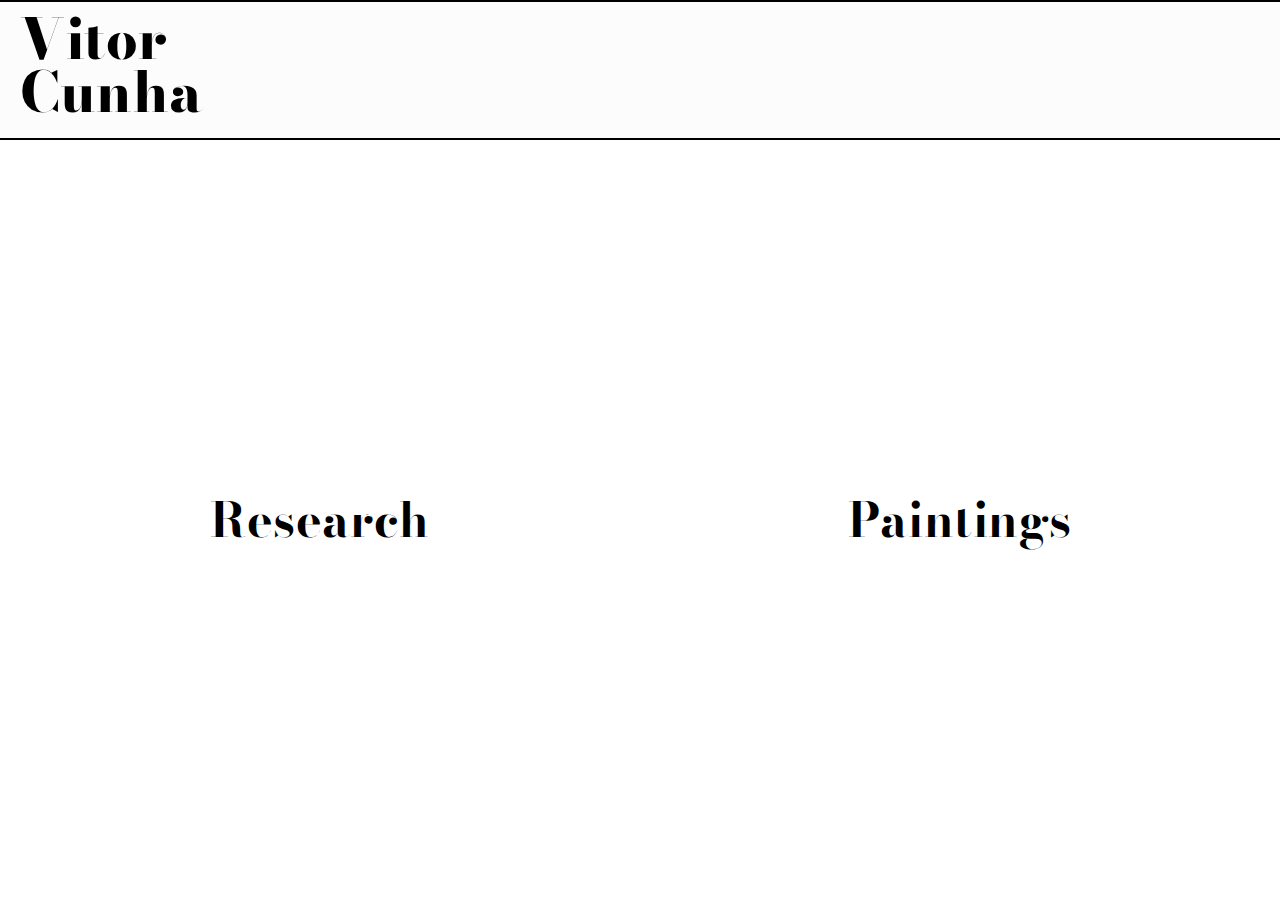
<file: index.html>
<!doctype html>
<html lang="en">
<head>
  <meta charset="utf-8">
  <meta name="viewport" content="width=device-width, initial-scale=1">
  <title>Vitor Cunha</title>
  <meta name="description" content="Vitor Cunha — Research & Paintings">
  <link href="https://fonts.googleapis.com/css2?family=Bodoni+Moda:wght@600;700;800&display=swap" rel="stylesheet">
  <link rel="stylesheet" href="assets/style.css?v=10">
</head>
<body class="page page--landing">
  <!-- Fixed top banner (never moves) -->
  <header class="vc-banner" role="banner" aria-label="Site title">
    <a class="vc-title" href="index.html" aria-label="Home">
      <span class="vc-first">Vitor</span>
      <span class="vc-last">Cunha</span>
    </a>
  </header>

  <!-- Landing choices below the banner -->
  <main class="vc-landing" role="main" aria-label="Landing choices">
    <a class="vc-panel vc-left" href="research.html" aria-label="Go to Research">
      <span class="vc-link">Research</span>
    </a>
    <a class="vc-panel vc-right" href="paintings.html" aria-label="Go to Paintings">
      <span class="vc-link">Paintings</span>
    </a>
  </main>
</body>
</html>
</file>
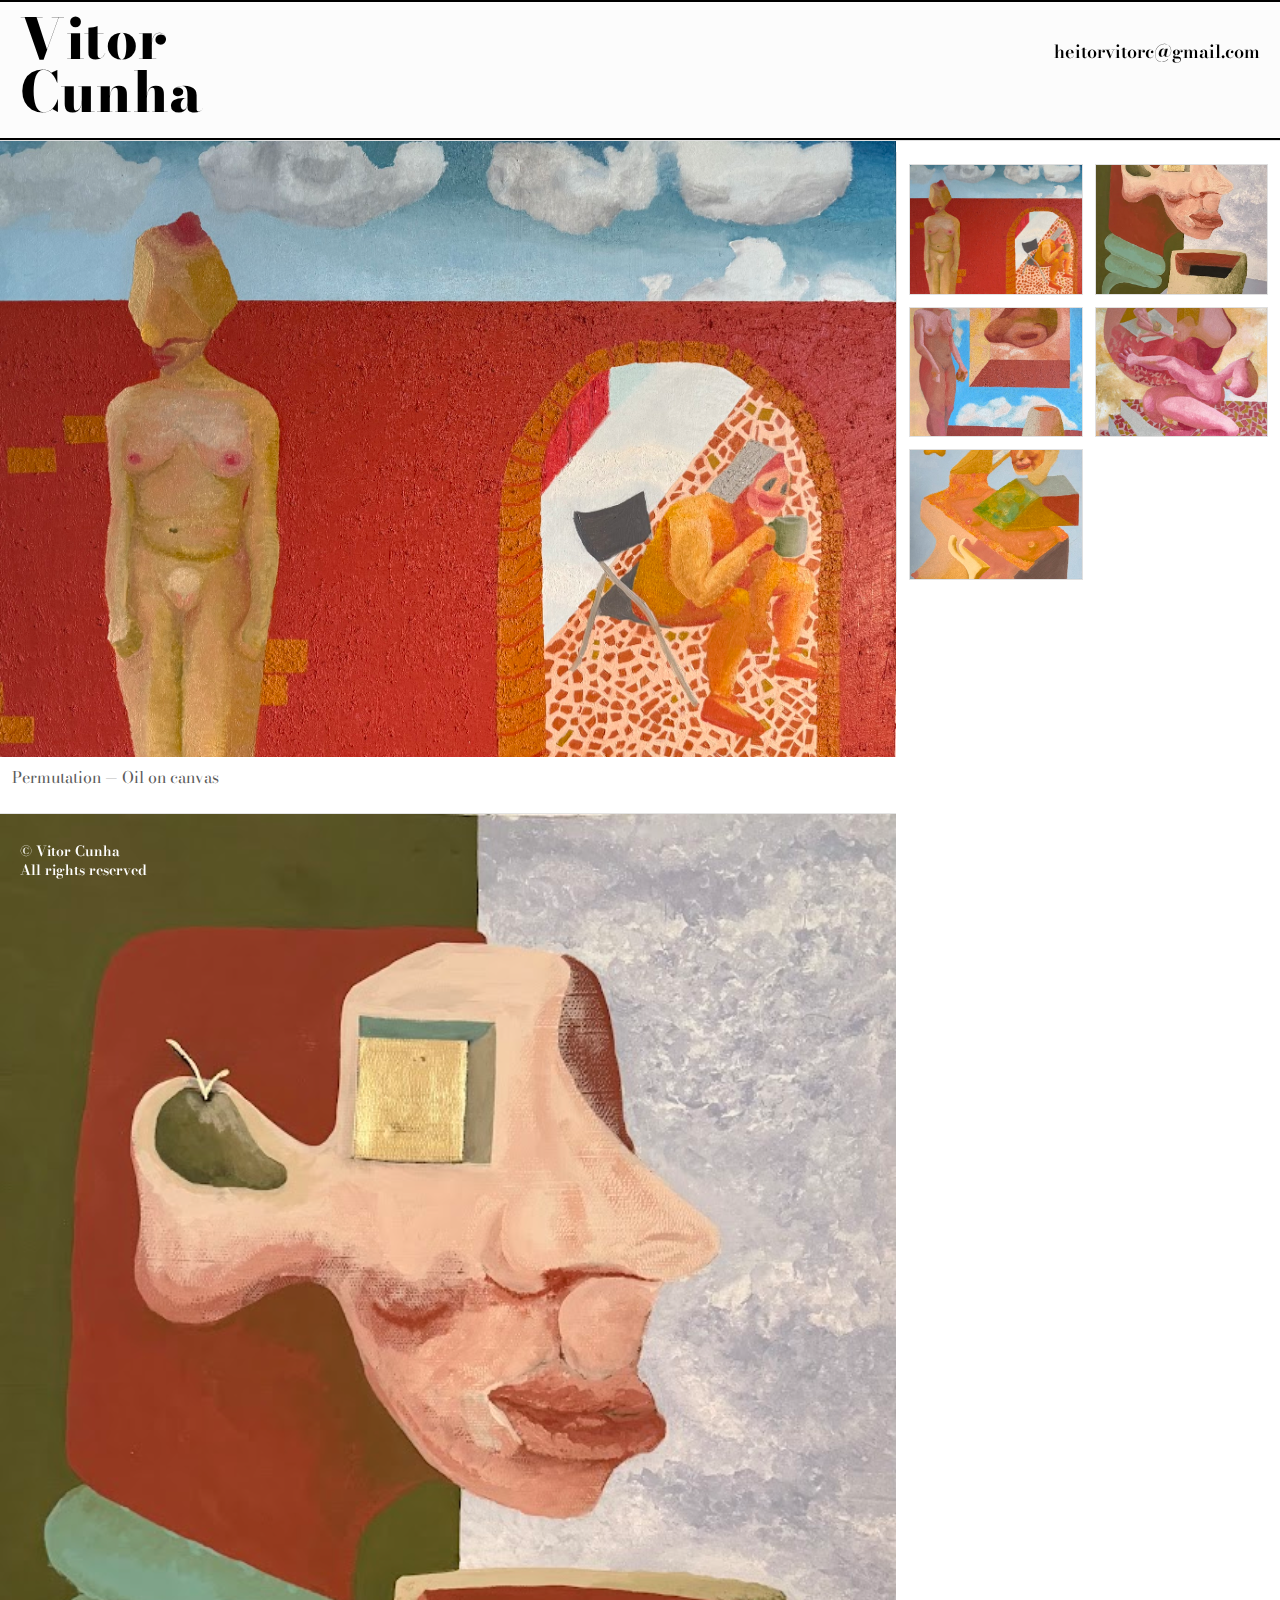
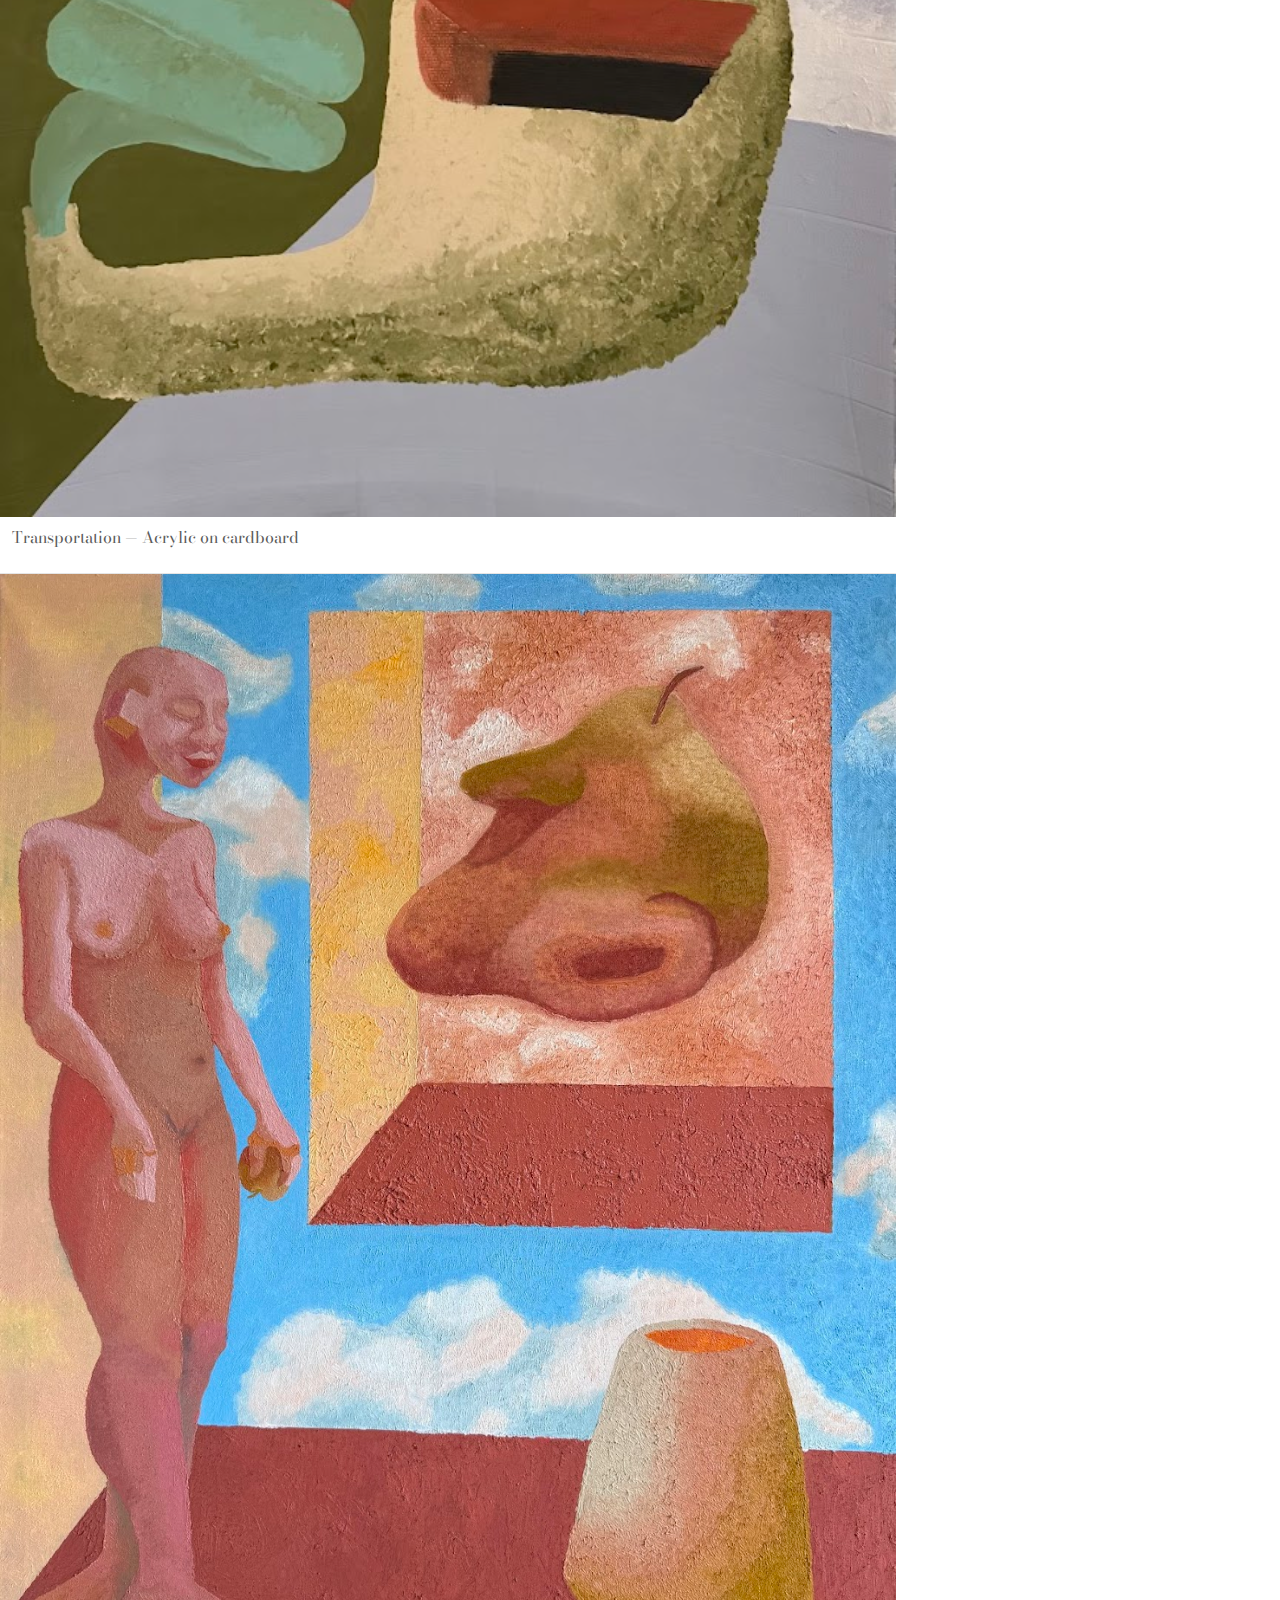
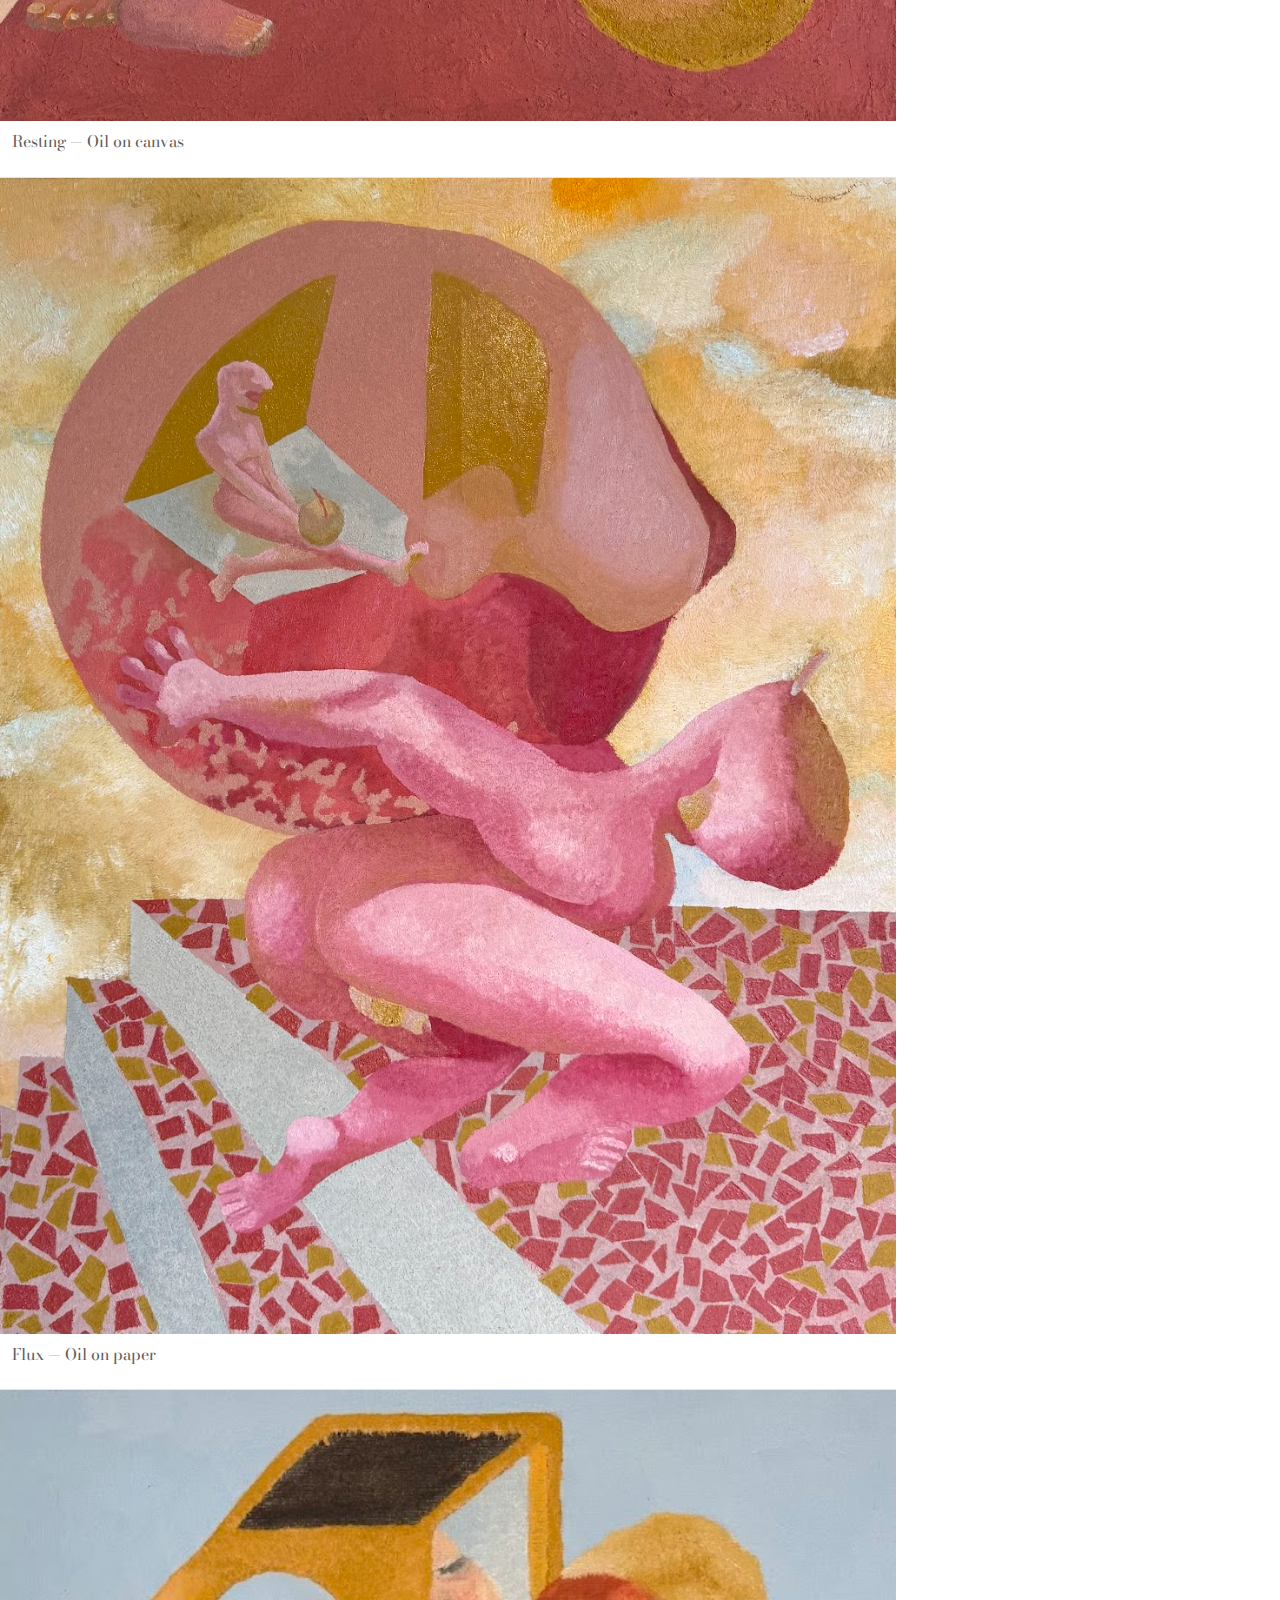
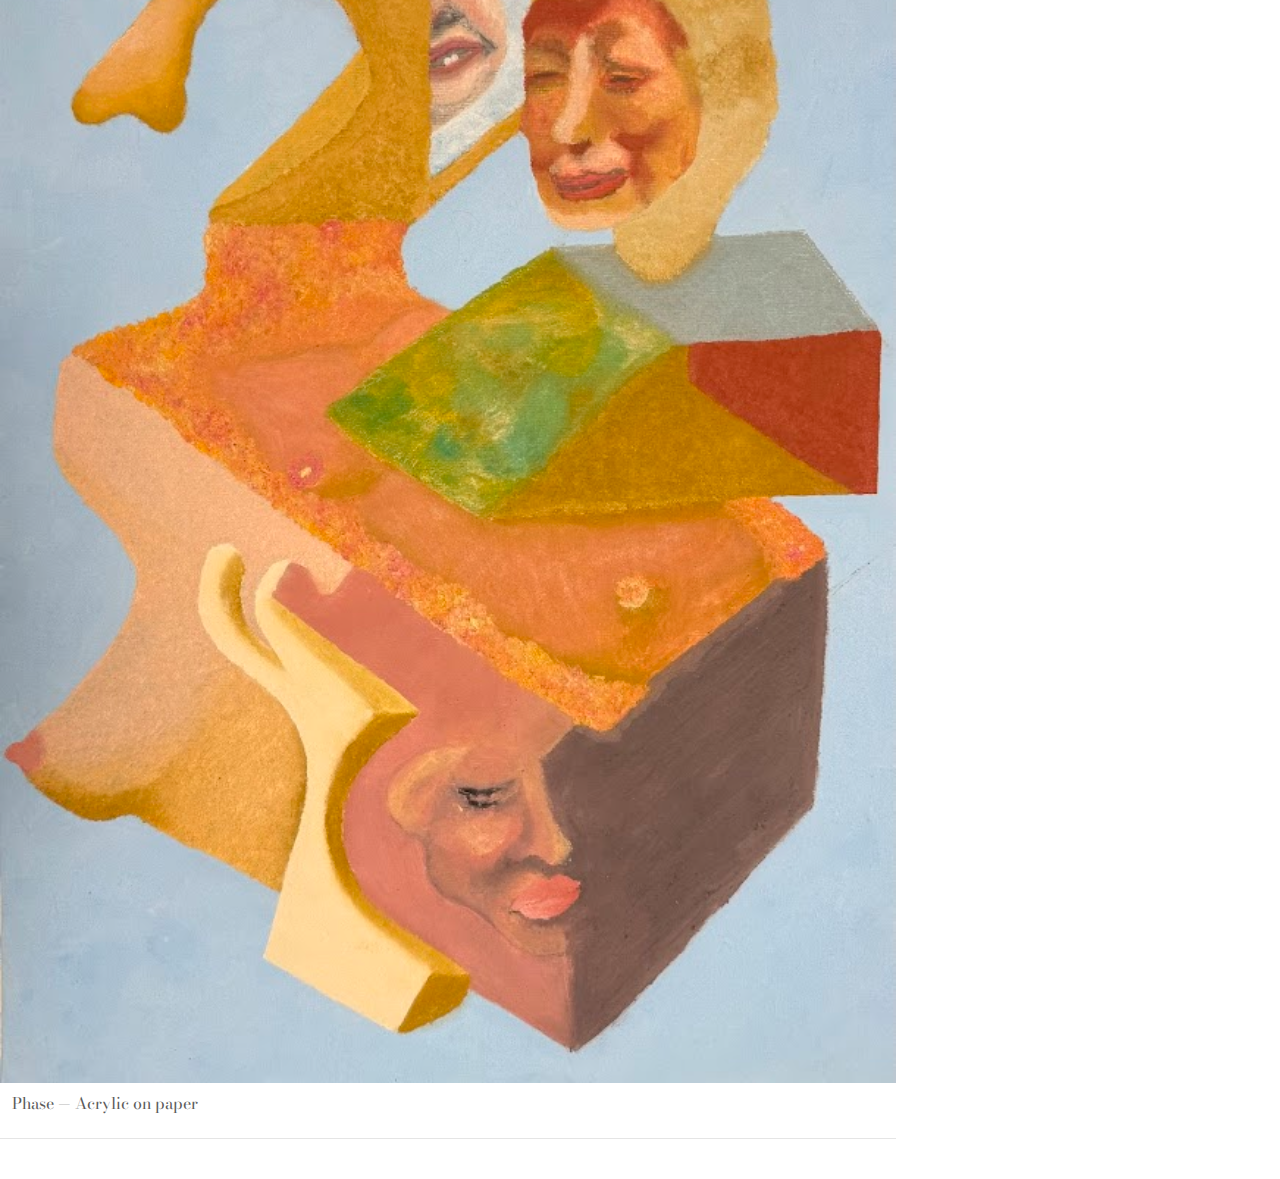
<file: paintings.html>
<!doctype html>
<html lang="en">
<head>
  <meta charset="utf-8">
  <meta name="viewport" content="width=device-width, initial-scale=1">
  <title>Vitor Cunha — Paintings</title>
  <meta name="description" content="Paintings by Vitor Cunha">
  <link href="https://fonts.googleapis.com/css2?family=Bodoni+Moda:wght@600;700;800&display=swap" rel="stylesheet">
  <link rel="stylesheet" href="assets/style.css?v=10">
</head>
<body class="page page--paintings">
  <!-- Fixed top banner (never moves) -->
  <header class="vc-banner" role="banner" aria-label="Site title">
    <a class="vc-title" href="index.html" aria-label="Home">
      <span class="vc-first">Vitor</span>
      <span class="vc-last">Cunha</span>
    </a>

    <!-- Email on paintings page: aligned with “painting keywords” height -->
    <div class="vc-email-top">
      <a href="mailto:heitorvitorc@gmail.com">heitorvitorc@gmail.com</a>
    </div>
  </header>

  <!-- 70/30 layout under the banner -->
  <main class="vc-painting-layout" role="main" aria-label="Paintings">
    <!-- Left: large works (70%) -->
    <section class="vc-main" aria-label="Large works">
      <article id="p1" class="vc-piece">
        <img src="assets/paintings/Distinct_Stereotypes_and_the_Chash_2025.jpg" alt="Permutation — Oil on canvas" loading="lazy">
        <figcaption>Permutation — Oil on canvas</figcaption>
      </article>

      <article id="p2" class="vc-piece">
        <img src="assets/paintings/Golden_Gaze_Silent_Echo_2025.jpg" alt="Transportation — Acrylic on cardboard" loading="lazy">
        <figcaption>Transportation — Acrylic on cardboard</figcaption>
      </article>

      <article id="p3" class="vc-piece">
        <img src="assets/paintings/I_Permutare_2025.jpg" alt="Resting — Oil on canvas" loading="lazy">
        <figcaption>Resting — Oil on canvas</figcaption>
      </article>

      <article id="p4" class="vc-piece">
        <img src="assets/paintings/II_Transportation_2025.jpg" alt="Flux — Oil on paper" loading="lazy">
        <figcaption>Flux — Oil on paper</figcaption>
      </article>

      <article id="p5" class="vc-piece">
        <img src="assets/paintings/Cemiterio_2025.jpg" alt="Phase — Acrylic on paper" loading="lazy">
        <figcaption>Phase — Acrylic on paper</figcaption>
      </article>
    </section>

    <!-- Right: sticky mosaic (30%) -->
    <aside class="vc-mosaic" aria-label="All paintings">
      <nav class="vc-mosaic-grid">
        <a href="#p1" class="vc-thumb" aria-label="Permutation">
          <img src="assets/paintings/Distinct_Stereotypes_and_the_Chash_2025.jpg" alt="">
        </a>
        <a href="#p2" class="vc-thumb" aria-label="Transportation">
          <img src="assets/paintings/Golden_Gaze_Silent_Echo_2025.jpg" alt="">
        </a>
        <a href="#p3" class="vc-thumb" aria-label="Resting">
          <img src="assets/paintings/I_Permutare_2025.jpg" alt="">
        </a>
        <a href="#p4" class="vc-thumb" aria-label="Flux">
          <img src="assets/paintings/II_Transportation_2025.jpg" alt="">
        </a>
        <a href="#p5" class="vc-thumb" aria-label="Phase">
          <img src="assets/paintings/Cemiterio_2025.jpg" alt="">
        </a>
      </nav>
    </aside>
  </main>

  <!-- Minimal lightbox / zoom (vanilla JS) -->
  <script>
    (function(){
      const bigImgs = Array.from(document.querySelectorAll('.vc-piece img'));
      const mosaicLinks = Array.from(document.querySelectorAll('.vc-thumb'));
      if(!bigImgs.length) return;

      const overlay = document.createElement('div');
      overlay.className = 'vc-lightbox';
      overlay.innerHTML = `
        <button class="vc-lb-close" aria-label="Close">×</button>
        <button class="vc-lb-prev" aria-label="Previous">‹</button>
        <img class="vc-lb-img" alt="">
        <div class="vc-lb-cap"></div>
        <button class="vc-lb-next" aria-label="Next">›</button>
      `;
      document.body.appendChild(overlay);

      const imgEl = overlay.querySelector('.vc-lb-img');
      const capEl = overlay.querySelector('.vc-lb-cap');
      const btnClose = overlay.querySelector('.vc-lb-close');
      const btnPrev = overlay.querySelector('.vc-lb-prev');
      const btnNext = overlay.querySelector('.vc-lb-next');

      const idToIndex = {};
      document.querySelectorAll('.vc-piece').forEach((el, i) => idToIndex[el.id] = i);

      let idx = 0;
      function show(i){
        idx = (i + bigImgs.length) % bigImgs.length;
        const fig = bigImgs[idx].closest('.vc-piece');
        imgEl.src = bigImgs[idx].src;
        imgEl.alt = bigImgs[idx].alt || '';
        capEl.textContent = fig ? (fig.querySelector('figcaption')?.textContent || '') : '';
        overlay.classList.add('open');
        document.documentElement.classList.add('vc-no-scroll');
      }
      function hide(){
        overlay.classList.remove('open');
        document.documentElement.classList.remove('vc-no-scroll');
        imgEl.src = '';
      }

      bigImgs.forEach((img, i) => {
        img.style.cursor = 'zoom-in';
        img.addEventListener('click', () => show(i));
      });

      mosaicLinks.forEach(a => {
        a.addEventListener('click', () => {
          const id = a.getAttribute('href').slice(1);
          const i = idToIndex[id] ?? 0;
          setTimeout(()=> show(i), 0);
        });
      });

      overlay.addEventListener('click', (e)=>{ if(e.target === overlay) hide(); });
      btnClose.addEventListener('click', hide);
      btnPrev.addEventListener('click', ()=> show(idx - 1));
      btnNext.addEventListener('click', ()=> show(idx + 1));
      document.addEventListener('keydown', (e)=>{
        if(!overlay.classList.contains('open')) return;
        if(e.key === 'Escape') hide();
        else if(e.key === 'ArrowLeft') show(idx - 1);
        else if(e.key === 'ArrowRight') show(idx + 1);
      });
    })();
  </script>

  <!-- Copyright (white on paintings page) -->
  <footer class="vc-copy">
    © Vitor Cunha<br>All rights reserved
  </footer>
</body>
</html>
</file>
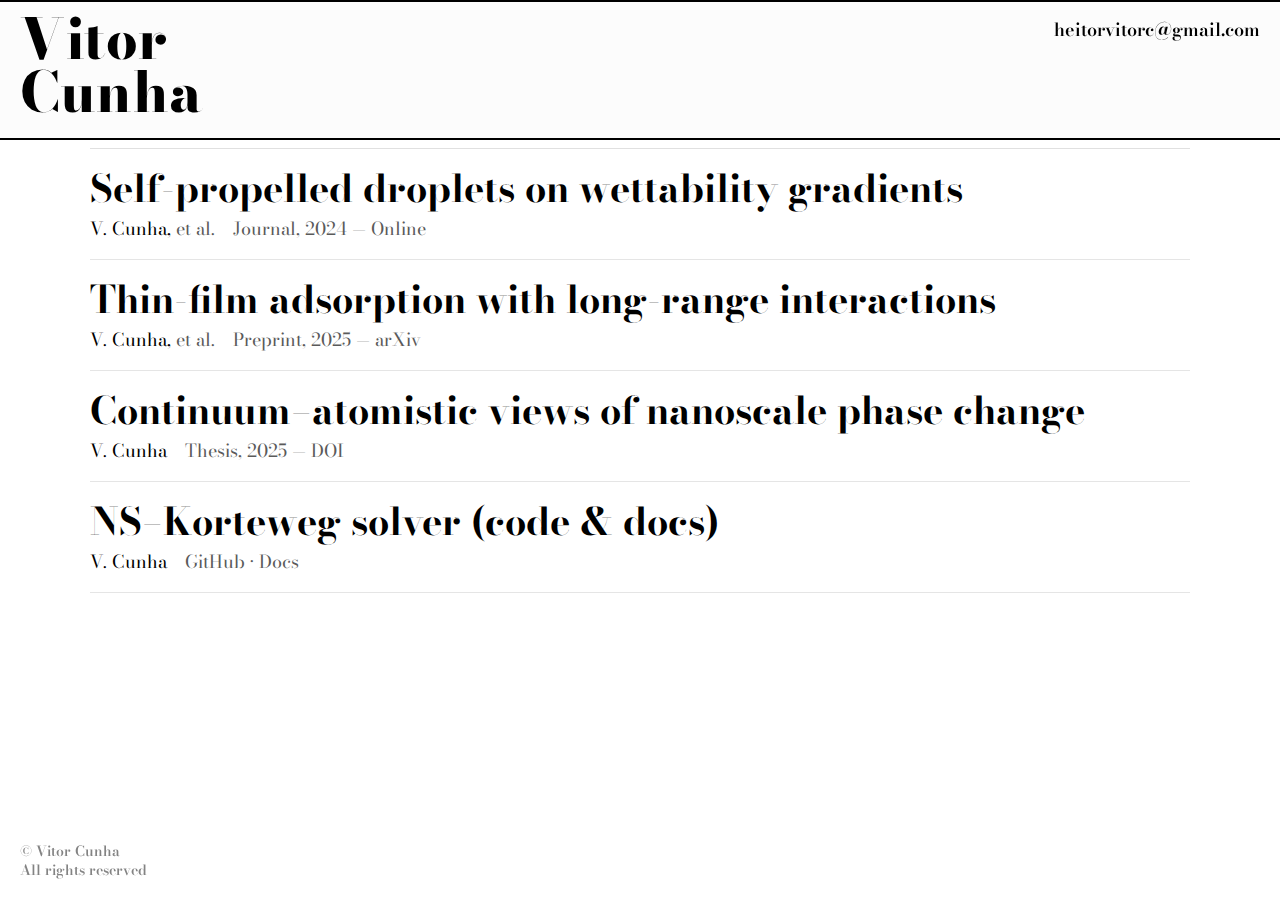
<file: research.html>
<!doctype html>
<html lang="en">
<head>
  <meta charset="utf-8">
  <meta name="viewport" content="width=device-width, initial-scale=1">
  <title>Vitor Cunha — Research</title>
  <meta name="description" content="Research by Vitor Cunha">
  <link href="https://fonts.googleapis.com/css2?family=Bodoni+Moda:wght@600;700;800&display=swap" rel="stylesheet">
  <link rel="stylesheet" href="assets/style.css?v=10">
</head>
<body class="page page--research">
  <!-- Fixed top banner (never moves) -->
  <header class="vc-banner" role="banner" aria-label="Site title">
    <a class="vc-title" href="index.html" aria-label="Home">
      <span class="vc-first">Vitor</span>
      <span class="vc-last">Cunha</span>
    </a>

    <!-- Email on research page: aligned with “research keywords” height -->
    <div class="vc-email-top">
      <a href="mailto:heitorvitorc@gmail.com">heitorvitorc@gmail.com</a>
    </div>
  </header>

  <main class="vc-research-wrap" role="main" aria-label="Research list">
    <section class="vc-research" aria-labelledby="research-title">
      <h1 id="research-title" class="sr-only">Research</h1>

      <article class="paper">
        <h2 class="paper-title">
          <a href="#" rel="noopener">Self-propelled droplets on wettability gradients</a>
        </h2>
        <div class="paper-meta">
          <div class="paper-authors">V. Cunha, <span class="muted">et al.</span></div>
          <div class="paper-journal">Journal, 2024 — <a href="#" rel="noopener">Online</a></div>
        </div>
      </article>

      <article class="paper">
        <h2 class="paper-title">
          <a href="#" rel="noopener">Thin-film adsorption with long-range interactions</a>
        </h2>
        <div class="paper-meta">
          <div class="paper-authors">V. Cunha, <span class="muted">et al.</span></div>
          <div class="paper-journal">Preprint, 2025 — <a href="#" rel="noopener">arXiv</a></div>
        </div>
      </article>

      <article class="paper">
        <h2 class="paper-title">
          <a href="#" rel="noopener">Continuum–atomistic views of nanoscale phase change</a>
        </h2>
        <div class="paper-meta">
          <div class="paper-authors">V. Cunha</div>
          <div class="paper-journal">Thesis, 2025 — <a href="#" rel="noopener">DOI</a></div>
        </div>
      </article>

      <article class="paper">
        <h2 class="paper-title">
          <a href="#" rel="noopener">NS–Korteweg solver (code &amp; docs)</a>
        </h2>
        <div class="paper-meta">
          <div class="paper-authors">V. Cunha</div>
          <div class="paper-journal"><a href="#" rel="noopener">GitHub</a> · <a href="#" rel="noopener">Docs</a></div>
        </div>
      </article>

    </section>
  </main>

  <!-- Copyright (default style here) -->
  <footer class="vc-copy">
    © Vitor Cunha <br>All rights reserved
  </footer>
</body>
</html>
</file>
<file: assets/style.css>
/* ===== Minimal site — fixed very-light-gray *transparent* banner, no divider line, Bodoni ===== */

:root{
  --bg:#ffffff;
  --fg:#000000;
  --muted:#5a5a5a;

  /* Banner controls */
  --banner-h: 140px;         /* banner height (keeps content below) */
  --title-top: 10px;         /* distance from banner top to “Vitor” */
  --title-left: 20px;        /* distance from left edge */
  --title-size: 56px;        /* title size; tweak here */
}

*{box-sizing:border-box}
html,body{height:100%}
html{scroll-padding-top:var(--banner-h); scroll-behavior:smooth;}
body{
  margin:0;
  background:#ffffff !important;
  color:#000000 !important;
  font-family:"Bodoni Moda", ui-serif, Georgia, "Times New Roman", Times, serif;
  line-height:1.35;
}
a{color:inherit;text-decoration:none}
a:hover{text-decoration:underline}

.sr-only{
  position:absolute !important; width:1px; height:1px; padding:0; margin:-1px;
  overflow:hidden; clip:rect(0,0,0,0); white-space:nowrap; border:0;
}

/* ===== Fixed banner (very light gray at ~70% transparency), never scrolls ===== */
.vc-banner{
  position:fixed; top:0; left:0; right:0; height:var(--banner-h); z-index:1000;
  background: rgba(246, 246, 246, 0.3);
  border-top:2px solid #000;
  border-bottom:2px solid #000;
}
.vc-title{
  position:absolute; top:var(--title-top); left:var(--title-left);
  text-decoration:none; line-height:.95; color:var(--fg);
}
.vc-first, .vc-last{
  display:block; font-weight:800; letter-spacing:.01em;
  font-size: var(--title-size);
}

/* Keep all page content below the fixed banner */
.page{ padding-top: var(--banner-h); }

/* ===== Landing layout ===== */
.page--landing .vc-landing{
  min-height: calc(100svh - var(--banner-h));
  display:grid; grid-template-columns:1fr 1fr;
}
@media (max-width:900px){ .page--landing .vc-landing{ grid-template-columns:1fr; min-height:60svh; } }

.vc-panel{
  position:relative;
  display:flex; align-items:center; justify-content:center;
  color:inherit;
  border:none;
}
.vc-link{
  font-weight:700; letter-spacing:.01em;
  font-size: clamp(22px, 4.5vw, 48px);
  padding:.15em .4em;
}

/* ===== Paintings — 70/30 layout ===== */
.vc-painting-layout{
  display:grid; grid-template-columns:70% 30%; gap:0;
  border-top:1px solid rgba(0,0,0,.12);
}
@media (max-width:900px){
  .vc-painting-layout{ grid-template-columns:1fr; }
}

.vc-main{ padding:0 0 40px 0; }
.vc-piece{ margin:0; border-bottom:1px solid rgba(0,0,0,.1); padding:0 0 14px 0; }
.vc-piece img{
  display:block; width:100%; height:auto; object-fit:cover;
  background:#f7f7f7; cursor:zoom-in;
}
.vc-piece figcaption{ padding:10px 12px; font-size:16px; color:var(--muted); }

/* Right: sticky mosaic – stay below the banner */
.vc-mosaic{ position:relative; }
.vc-mosaic-grid{
  position:sticky;
  top: calc(var(--banner-h) + 12px);
  padding:12px; display:grid; gap:12px; grid-template-columns:repeat(2, 1fr);
  background:#fff;
  border-left:1px solid rgba(0,0,0,.12);
}
.vc-thumb{ display:block; border:1px solid rgba(0,0,0,.12); }
.vc-thumb img{ display:block; width:100%; height:auto; aspect-ratio:4/3; object-fit:cover; }

/* ===== Research list ===== */
.vc-research-wrap{ padding: 8px 18px 28px; }
.vc-research{ max-width:1100px; margin:0 auto; border-top:1px solid rgba(0,0,0,.12); }
.paper{ padding:18px 0; border-bottom:1px solid rgba(0,0,0,.1); }
.paper-title{ margin:0 0 6px 0; font-size: clamp(24px, 3.2vw, 38px); line-height:1.15; font-weight:700; }
.paper-meta{ display:flex; gap:18px; flex-wrap:wrap; font-size:18px; }
.paper-journal{ color:var(--muted); }
.muted{ color:var(--muted); }

/* ===== Lightbox (paintings) ===== */
.vc-no-scroll{ overflow:hidden; }
.vc-lightbox{
  position:fixed; inset:0; z-index:9999; display:none;
  background:rgba(0,0,0,.9);
}
.vc-lightbox.open{ display:flex; align-items:center; justify-content:center; }
.vc-lb-img{
  max-width:92vw; max-height:86vh; display:block; margin:0 auto;
  box-shadow:0 0 0 1px rgba(255,255,255,.15);
}
.vc-lb-cap{
  position:fixed; left:0; right:0; bottom:20px; text-align:center;
  color:#fff; font-size:16px; opacity:.9; padding:6px 12px;
}
.vc-lb-close, .vc-lb-prev, .vc-lb-next{
  position:fixed; top:16px; width:44px; height:44px; line-height:44px;
  background:transparent; color:#fff; border:none; cursor:pointer;
  font-size:32px; padding:0; text-align:center;
}
.vc-lb-close{ right:16px; }
.vc-lb-prev{ left:16px; top:50%; transform:translateY(-50%); font-size:42px; }
.vc-lb-next{ right:16px; top:50%; transform:translateY(-50%); font-size:42px; }

/* ===== Responsive tweaks ===== */
@media (max-width:900px){
  :root{
    --banner-h: 120px;
    --title-size: 44px;
    --title-top: 8px;
  }
}

/* ===== New: top keywords + About link in banner (index only) ===== */
.vc-toplinks {
  position: absolute;
  right: 20px;
  top: calc(var(--title-top) + 6px);
  text-align: right;
  font-size: 18px;
  line-height: 1.2;
  font-weight: 600;
}

.vc-toplinks span,
.vc-toplinks a {
  display: block;
  margin-bottom: 2px;
  color: var(--fg);
}

.vc-toplinks a:hover {
  text-decoration: underline;
}

/* ===== Email bottom-right (index) ===== */
.vc-email {
  position: fixed;
  right: 20px;
  bottom: 20px;
  font-size: 18px;
  font-weight: 700;
}

.vc-email a {
  color: var(--fg);
  text-decoration: none;
}

.vc-email a:hover {
  text-decoration: underline;
}

/* ===== Email top-right on inner pages ===== */
.vc-email-top {
  position: absolute;
  right: 20px;
  text-align: right;
  font-size: 18px;
  font-weight: 600;
}

.vc-email-top a {
  text-decoration: none;
  color: var(--fg);
}

.vc-email-top a:hover {
  text-decoration: underline;
}

/* Align differently for research vs paintings */
.page--research .vc-email-top {
  top: calc(var(--title-top) + 6px);           /* research keywords height */
}

.page--paintings .vc-email-top {
  top: calc(var(--title-top) + 6px + 22px);    /* slightly lower, painting keywords height */
}

/* ===== Copyright footer (bottom-left) ===== */
.vc-copy {
  position: fixed;
  left: 20px;
  bottom: 20px;
  font-size: 14px;
  font-weight: 600;
  color: var(--muted);
  opacity: 0.75;
  pointer-events: none;
}

/* Paintings page: white, fully opaque */
.page--paintings .vc-copy {
  color: #ffffff;
  opacity: 1;
  z-index: 10000;
}
</file>
